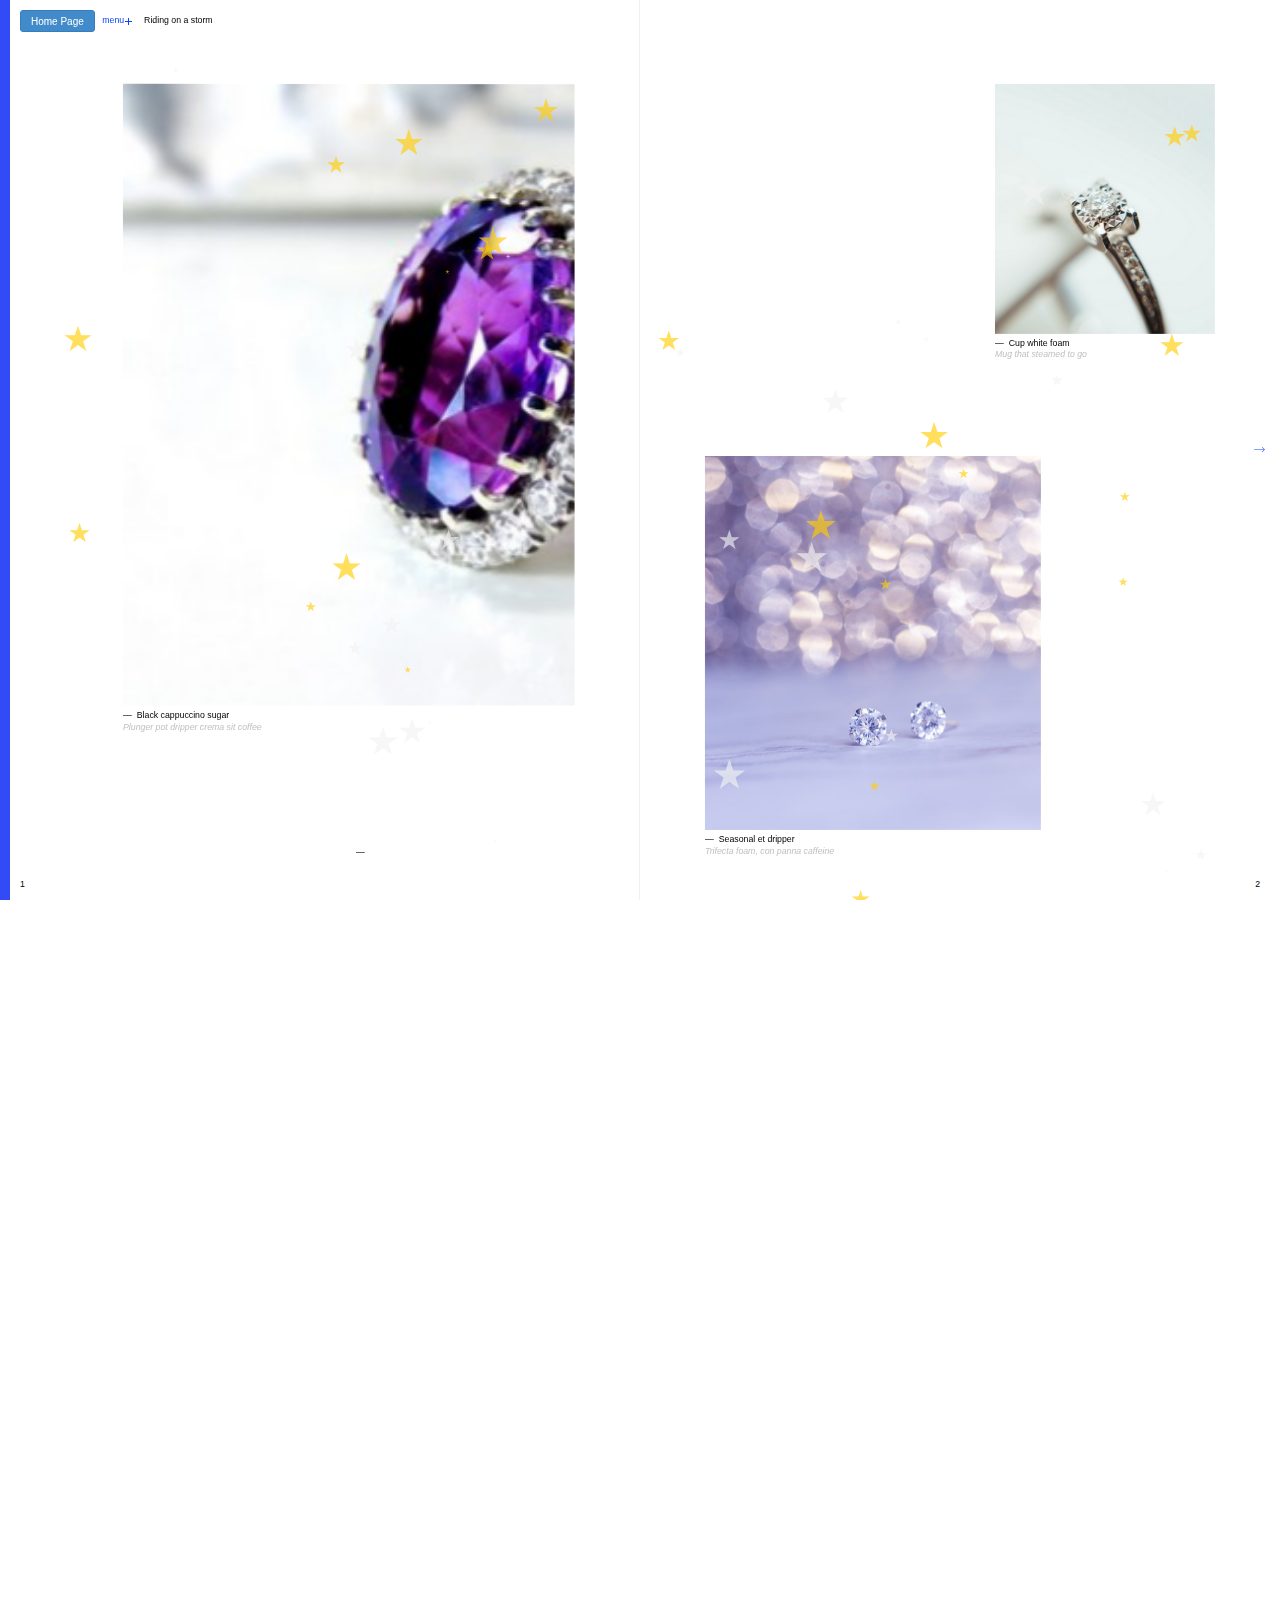
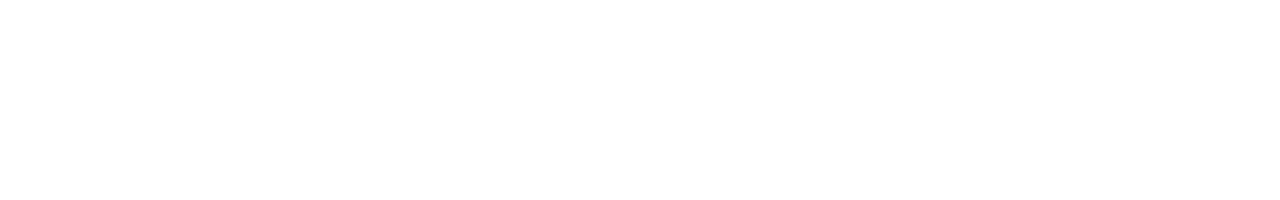
<file: gallery/gallery.html>
<!DOCTYPE html>
<html lang="en" class="no-js">
	<head>
		<meta charset="UTF-8" />
		<meta name="viewport" content="width=device-width, initial-scale=1">
		<title>Gallery</title>
		<meta name="description" content="A template with a two-sided, magazine-like layout and a flat page flip animation" />
		<meta name="keywords" content="grid, pageflip, reveal, animation, layout, book, magazine, web design, template, demo" />
		<meta name="author" content="Codrops" />
		<link rel="shortcut icon" href="favicon.ico">
		  <link rel="stylesheet" href="css/bootstrap.min.css">
		<link rel="stylesheet" type="text/css" href="css/base.css" />
		<script>document.documentElement.className="js";var supportsCssVars=function(){var e,t=document.createElement("style");return t.innerHTML="root: { --tmp-var: bold; }",document.head.appendChild(t),e=!!(window.CSS&&window.CSS.supports&&window.CSS.supports("font-weight","var(--tmp-var)")),t.parentNode.removeChild(t),e};supportsCssVars()||alert("Please view this demo in a modern browser that supports CSS Variables.");</script>
		
		<style>
		#particles-js{height:100%;width:90%;position:absolute;z-index:100;margin-left:5%;}
		#ab-js{height:100%;}
		
		
		</style>
	</head>
	<body class="loading">
		
		<div id='particles-js'></div>
		<main style='position:relative;z-index:2;'>
		
			<p class="message">Please view on desktop to see the full layout</p>
			<div class="slideshow">
				<header class="codrops-header">
			<!--		<h1 class="codrops-header__title">Modern Page Flip Layout</h1>-->
			<!--		<div class="codrops-header__links">
						<a href="https://tympanus.net/Development/AnimatedGridPreviews/" title="Previous Demo">Previous demo</a>
						<a href="https://tympanus.net/codrops/?p=36406" title="Back to the article">Article</a>
						<a href="https://github.com/codrops/PageFlipLayout/" title="Find this project on GitHub">GitHub</a>
					</div>-->
				</header>
					
				<div class="slide slide--layout-1 slide--current">
			
					<figure class="slide__figure">
						<div class="slide__figure-inner">
							<div class="slide__figure-img" style="background-image: url(img/1.jpg)"></div>
							<div class="slide__figure-reveal"></div>
						</div>
						<figcaption>
							<h3 class="slide__figure-title">Black cappuccino sugar</h3>
							<p class="slide__figure-description">Plunger pot dripper crema sit coffee</p>
						</figcaption>
					</figure>
					<figure class="slide__figure">
						<div class="slide__figure-inner">
							<div class="slide__figure-img" style="background-image: url(img/2.jpg)"></div>
							<div class="slide__figure-reveal"></div>
						</div>
						<figcaption>
							<h3 class="slide__figure-title">Cup white foam</h3>
							<p class="slide__figure-description">Mug that steamed to go</p>
						</figcaption>
					</figure>
					<figure class="slide__figure">
						<div class="slide__figure-inner">
							<div class="slide__figure-img" style="background-image: url(img/3.jpg);opacity:0"></div>
							<div class="slide__figure-reveal"></div>
						</div>
						<figcaption>
							<h3 class="slide__figure-title">   </h3>
							<p class="slide__figure-description">   </p>
						</figcaption>
					</figure>
					<figure class="slide__figure">
						<div class="slide__figure-inner">
							<div class="slide__figure-img" style="background-image: url(img/3.jpg)"></div>
							<div class="slide__figure-reveal"></div>
						</div>
						<figcaption>
							<h3 class="slide__figure-title">Seasonal et dripper</h3>
							<p class="slide__figure-description">Trifecta foam, con panna caffeine</p>
						</figcaption>
					</figure>
					<span class="slide__number slide__number--left">1</span>
					<span class="slide__number slide__number--right">2</span>
				</div>
				<div class="slide slide--layout-2">
					<figure class="slide__figure">
						<div class="slide__figure-inner">
							<div class="slide__figure-img" style="background-image: url(img/5.jpg)"></div>
							<div class="slide__figure-reveal"></div>
						</div>
						<figcaption>
							<h3 class="slide__figure-title">Carajillo percolator</h3>
							<p class="slide__figure-description">White sugar plunger pot half</p>
						</figcaption>
					</figure>
					<figure class="slide__figure">
						<div class="slide__figure-inner">
							<div class="slide__figure-img" style="background-image: url(img/6.jpg)"></div>
							<div class="slide__figure-reveal"></div>
						</div>
						<figcaption>
							<h3 class="slide__figure-title">Cortado organic skinny</h3>
							<p class="slide__figure-description">As aromatic, grinder turkish</p>
						</figcaption>
					</figure>
					<figure class="slide__figure">
						<div class="slide__figure-inner">
							<div class="slide__figure-img" style="background-image: url(img/7.jpg)"></div>
							<div class="slide__figure-reveal"></div>
						</div>
						<figcaption>
							<h3 class="slide__figure-title">Qui coffee, americano</h3>
							<p class="slide__figure-description">Espresso percolator iced rich</p>
						</figcaption>
					</figure>
					<span class="slide__number slide__number--left">3</span>
					<span class="slide__number slide__number--right">4</span>
				</div>
				<div class="slide slide--layout-3">
					<figure class="slide__figure">
						<div class="slide__figure-inner">
							<div class="slide__figure-img" style="background-image: url(img/8.jpg)"></div>
							<div class="slide__figure-reveal"></div>
						</div>
						<figcaption>
							<h3 class="slide__figure-title">White filter</h3>
							<p class="slide__figure-description">Breve, brewed ristretto rich arabica</p>
						</figcaption>
					</figure>
					<figure class="slide__figure">
						<div class="slide__figure-inner">
							<div class="slide__figure-img" style="background-image: url(img/9.jpg)"></div>
							<div class="slide__figure-reveal"></div>
						</div>
						<figcaption>
							<h3 class="slide__figure-title">Java half and half</h3>
							<p class="slide__figure-description">Et aged so, sweet cup</p>
						</figcaption>
					</figure>
					<figure class="slide__figure">
						<div class="slide__figure-inner">
							<div class="slide__figure-img" style="background-image: url(img/10.jpg)"></div>
							<div class="slide__figure-reveal"></div>
						</div>
						<figcaption>
							<h3 class="slide__figure-title">Steamed et mazagran</h3>
							<p class="slide__figure-description">As cultivar froth fair trade</p>
						</figcaption>
					</figure>
					<figure class="slide__figure">
						<div class="slide__figure-inner">
							<div class="slide__figure-img" style="background-image: url(img/11.jpg)"></div>
							<div class="slide__figure-reveal"></div>
						</div>
						<figcaption>
							<h3 class="slide__figure-title">Coffee mazagran eu</h3>
							<p class="slide__figure-description">Breve seasonal frappuccino</p>
						</figcaption>
					</figure>
					<span class="slide__number slide__number--left">5</span>
					<span class="slide__number slide__number--right">6</span>
				</div>
				<div class="slide slide--layout-4">
					<figure class="slide__figure">
						<div class="slide__figure-inner">
							<div class="slide__figure-img" style="background-image: url(img/12.jpg)"></div>
							<div class="slide__figure-reveal"></div>
						</div>
						<figcaption>
							<h3 class="slide__figure-title">Kopi-luwak body</h3>
							<p class="slide__figure-description">Affogato steamed single shot</p>
						</figcaption>
					</figure>
					<figure class="slide__figure">
						<div class="slide__figure-inner">
							<div class="slide__figure-img" style="background-image: url(img/13.jpg)"></div>
							<div class="slide__figure-reveal"></div>
						</div>
						<figcaption>
							<h3 class="slide__figure-title">Ut crema eu cultivar</h3>
							<p class="slide__figure-description">Black flavour qui robusta</p>
						</figcaption>
					</figure>
					<figure class="slide__figure">
						<div class="slide__figure-inner">
							<div class="slide__figure-img" style="background-image: url(img/14.jpg)"></div>
							<div class="slide__figure-reveal"></div>
						</div>
						<figcaption>
							<h3 class="slide__figure-title">Sit, in americano iced acerbic</h3>
							<p class="slide__figure-description">Macchiato whipped, chicory mug</p>
						</figcaption>
					</figure>
					<figure class="slide__figure">
						<div class="slide__figure-inner">
							<div class="slide__figure-img" style="background-image: url(img/15.jpg)"></div>
							<div class="slide__figure-reveal"></div>
						</div>
						<figcaption>
							<h3 class="slide__figure-title">At redeye, white foam extra</h3>
							<p class="slide__figure-description">Variety black grounds espresso</p>
						</figcaption>
					</figure>
					<span class="slide__number slide__number--left">7</span>
					<span class="slide__number slide__number--right">8</span>
				</div>
				<div class="slide slide--layout-5">
					<figure class="slide__figure">
						<div class="slide__figure-inner">
							<div class="slide__figure-img" style="background-image: url(img/16.jpg)"></div>
							<div class="slide__figure-reveal"></div>
						</div>
						<figcaption>
							<h3 class="slide__figure-title">Aftertaste roast</h3>
							<p class="slide__figure-description">Instant extra beans decaffeinated</p>
						</figcaption>
					</figure>
					<figure class="slide__figure">
						<div class="slide__figure-inner">
							<div class="slide__figure-img" style="background-image: url(img/17.jpg)"></div>
							<div class="slide__figure-reveal"></div>
						</div>
						<figcaption>
							<h3 class="slide__figure-title">Brewed sit in instant shop</h3>
							<p class="slide__figure-description">Blue mountain, java crema</p>
						</figcaption>
					</figure>
					<span class="slide__number slide__number--left">9</span>
					<span class="slide__number slide__number--right">10</span>
				</div>
				<!-- revealer -->
				<div class="revealer">
					<div class="revealer__item revealer__item--left"></div>
					<div class="revealer__item revealer__item--right"></div>
				</div>
				<nav class="arrow-nav">
					<button class="arrow-nav__item arrow-nav__item--prev">
						<svg class="icon icon--nav"><use xlink:href="#icon-nav"></use></svg>
					</button>
					<button class="arrow-nav__item arrow-nav__item--next">
						<svg class="icon icon--nav"><use xlink:href="#icon-nav"></use></svg>
					</button>
				</nav>
				<!-- navigation -->
				<nav class="nav">
					<a class="btn btn-primary btn-sm homebtn" href="../index.html" target="_blank">Home Page</a>
					<button class="nav__button">
						<span class="nav__button-text">menu</span>
					</button>
					<h2 class="nav__chapter">Riding on a storm</h2>
					<div class="toc">
						<a class="toc__item" href="#entry-1">
							<span class="toc__item-page">01.</span>
							<span class="toc__item-title">Riding on a storm</span>
						</a>
						<a class="toc__item" href="#entry-2">
							<span class="toc__item-page">03.</span>
							<span class="toc__item-title">Guidelines for happiness</span>
						</a>
						<a class="toc__item" href="#entry-3">
							<span class="toc__item-page">05.</span>
							<span class="toc__item-title">Freedom fighter</span>
						</a>
						<a class="toc__item" href="#entry-4">
							<span class="toc__item-page">07.</span>
							<span class="toc__item-title">Lost and found</span>
						</a>
						<a class="toc__item" href="#entry-5">
							<span class="toc__item-page">09.</span>
							<span class="toc__item-title">Fantasies of Wood</span>
						</a>
					</div>
				</nav>
				
				
				
				<!-- little sides -->
				<div class="slideshow__indicator"></div>
				<div class="slideshow__indicator"></div>
			</div>
		</main>
		
		<svg class="hidden">
			<symbol id="icon-arrow" viewBox="0 0 24 24">
				<title>arrow</title>
				<polygon points="6.3,12.8 20.9,12.8 20.9,11.2 6.3,11.2 10.2,7.2 9,6 3.1,12 9,18 10.2,16.8 "/>
			</symbol>
			<symbol id="icon-drop" viewBox="0 0 24 24">
				<title>drop</title>
				<path d="M12,21c-3.6,0-6.6-3-6.6-6.6C5.4,11,10.8,4,11.4,3.2C11.6,3.1,11.8,3,12,3s0.4,0.1,0.6,0.3c0.6,0.8,6.1,7.8,6.1,11.2C18.6,18.1,15.6,21,12,21zM12,4.8c-1.8,2.4-5.2,7.4-5.2,9.6c0,2.9,2.3,5.2,5.2,5.2s5.2-2.3,5.2-5.2C17.2,12.2,13.8,7.3,12,4.8z"/><path d="M12,18.2c-0.4,0-0.7-0.3-0.7-0.7s0.3-0.7,0.7-0.7c1.3,0,2.4-1.1,2.4-2.4c0-0.4,0.3-0.7,0.7-0.7c0.4,0,0.7,0.3,0.7,0.7C15.8,16.5,14.1,18.2,12,18.2z"/>
			</symbol>
			<svg id="icon-nav" viewBox="0 0 152 63">
				<title>navarrow</title>
				<path d="M115.737 29L92.77 6.283c-.932-.92-1.21-2.84-.617-4.281.594-1.443 1.837-1.862 2.765-.953l28.429 28.116c.574.57.925 1.557.925 2.619 0 1.06-.351 2.046-.925 2.616l-28.43 28.114c-.336.327-.707.486-1.074.486-.659 0-1.307-.509-1.69-1.437-.593-1.442-.315-3.362.617-4.284L115.299 35H3.442C2.032 35 .89 33.656.89 32c0-1.658 1.143-3 2.552-3H115.737z"/>
			</svg>
		</svg>
		
		
		<div id='particles-js'></div>
		<script src="js/imagesloaded.pkgd.min.js"></script>
		<script src="js/TweenMax.min.js"></script>
		<script src="js/demo.js"></script>
		
		<script src="js/js/particles.js"></script>
	<script src="js/js/app.js"></script>
	<script src="js/js/jquery-3.4.1.js"></script>
		
		
	</body>
</html>
</file>
<file: gallery/css/base.css>
article,aside,details,figcaption,figure,footer,header,hgroup,main,nav,section,summary{display:block;}audio,canvas,video{display:inline-block;}audio:not([controls]){display:none;height:0;}[hidden]{display:none;}html{font-family:sans-serif;-ms-text-size-adjust:100%;-webkit-text-size-adjust:100%;}body{margin:0;}a:focus{outline:thin dotted;}a:active,a:hover{outline:0;}h1{font-size:2em;margin:0.67em 0;}abbr[title]{border-bottom:1px dotted;}b,strong{font-weight:bold;}dfn{font-style:italic;}hr{-moz-box-sizing:content-box;box-sizing:content-box;height:0;}mark{background:#ff0;color:#000;}code,kbd,pre,samp{font-family:monospace,serif;font-size:1em;}pre{white-space:pre-wrap;}q{quotes:"\201C" "\201D" "\2018" "\2019";}small{font-size:80%;}sub,sup{font-size:75%;line-height:0;position:relative;vertical-align:baseline;}sup{top:-0.5em;}sub{bottom:-0.25em;}img{border:0;}svg:not(:root){overflow:hidden;}figure{margin:0;}fieldset{border:1px solid #c0c0c0;margin:0 2px;padding:0.35em 0.625em 0.75em;}legend{border:0;padding:0;}button,input,select,textarea{font-family:inherit;font-size:100%;margin:0;}button,input{line-height:normal;}button,select{text-transform:none;}button,html input[type="button"],input[type="reset"],input[type="submit"]{-webkit-appearance:button;cursor:pointer;}button[disabled],html input[disabled]{cursor:default;}input[type="checkbox"],input[type="radio"]{box-sizing:border-box;padding:0;}input[type="search"]{-webkit-appearance:textfield;-moz-box-sizing:content-box;-webkit-box-sizing:content-box;box-sizing:content-box;}input[type="search"]::-webkit-search-cancel-button,input[type="search"]::-webkit-search-decoration{-webkit-appearance:none;}button::-moz-focus-inner,input::-moz-focus-inner{border:0;padding:0;}textarea{overflow:auto;vertical-align:top;}table{border-collapse:collapse;border-spacing:0;}
*,
*::after,
*::before {
	box-sizing: border-box;
}

body {
	--color-text: #000;
	--color-text-alt: #c0c0c0;
	--color-bg: #fff;
	--color-link: #c0c0c0;
	--color-link-hover: #000;
	--color-link-alt: #0b44fb;
	--color-link-toc: #878787;
	font-family: Futura, "futura-pt", Arial, sans-serif;
	min-height: 100vh;
	color: #57585c;
	color: var(--color-text);
	background-color: #fff;
	background-color: var(--color-bg);
	-webkit-font-smoothing: antialiased;
	-moz-osx-font-smoothing: grayscale;
	font-size: 0.875rem;
}

/* Page Loader */
.js .loading::before {
	content: '';
	position: fixed;
	z-index: 100000;
	top: 0;
	left: 0;
	width: 100%;
	height: 100%;
	background: var(--color-bg);
}

.js .loading::after {
	content: '';
	position: fixed;
	z-index: 100000;
	top: 50%;
	left: 50%;
	width: 60px;
	height: 60px;
	margin: -30px 0 0 -30px;
	pointer-events: none;
	border-radius: 50%;
	opacity: 0.4;
	background: var(--color-link);
	animation: loaderAnim 0.7s linear infinite alternate forwards;
}

@keyframes loaderAnim {
	to {
		opacity: 1;
		transform: scale3d(0.5,0.5,1);
	}
}


a {
	text-decoration: none;
	color: var(--color-link);
	outline: none;
}

a:hover,
a:focus {
	color: var(--color-link-hover);
}

button:focus,
a:focus {
	outline: none;
}

.hidden {
	position: absolute;
	overflow: hidden;
	width: 0;
	height: 0;
	pointer-events: none;
}

.message {
	background: #000;
	color: #fbaf5d;
	padding: 0.5rem;
	margin: 0;
	text-align: center;
}

/* Icons */
.icon {
	display: block;
	width: 1.5em;
	height: 1.5em;
	margin: 0 auto;
	fill: currentColor;
}

.codrops-header {
	padding: 2rem;
}

.codrops-header__title {
	font-size: inherit;
	font-weight: normal;
}

.codrops-header__links a {
	text-transform: lowercase;
	display: inline-block;
	margin: 0 0.75rem 0 0;
}

.arrow-nav,
.nav {
	display: none;
}

.slide__figure-title {
	font-weight: normal;
	margin: 0.5rem 0 0 0;
	font-size: inherit;
}

.slide__figure-title::before {
	content: '\2015';
	display: inline-block;
	margin: 0 0.5rem 0 0;
}

.slide__figure-description {
	margin: 0;
	font-style: italic;
	color: var(--color-text-alt);
}

.slide__figure {
	position: relative;
	display: flex;
	height: 250px;
	width: calc(100vw - 3rem);
	max-width: 500px;
	margin: 0 auto 2rem auto;
	flex-direction: column;
}

.slide__figure-inner {
	position: relative;
	flex: 1;
}

.slide__figure-img {
	position: relative;
	width: 100%;
	height: 100%;
	background-repeat: no-repeat;
	background-position: 50% 50%;
	background-size: cover;
}

.slide__number {
	display: none;
}

@media screen and (min-width: 53em) {
	.message {
		display: none;
	}
	body {
		overflow: hidden;
	}
	.codrops-header {
		padding: 0;
		position: absolute;
		top: 1rem;
		right: calc(1rem + 10px);
		z-index: 4000;
	}
	.codrops-header__title {
		display: inline;
	}
	.codrops-header__links {
		display: inline;
	}
	.codrops-header__links a {
		margin: 0 0 0 0.75rem;
	}
	.slideshow {
		width: 100vw;
		height: 100vh;
		position: relative;
	}
	.slideshow__indicator {
		width: 10px;
		background: #334bf7;
		height: 100%;
		left: 0;
		top: 0;
		position: absolute;
		z-index: 100;
		transform-origin: 0% 50%;
		z-index: 6000;
	}
	.slideshow__indicator:last-child {
		left: auto;
		right: 0;
		transform-origin: 100% 50%;
	}
	.slide {
		position: absolute;
		top: 0;
		left: 0;
		pointer-events: none;
		display: grid;
		grid-area: 2 / 1 / 3 / 2;
		padding: 4vh calc(3vw + 20px);
		--gridgap: 1vw;
		--gridwidth: 100%;
		--gridheight: 100%;
		display: grid;
		width: var(--gridwidth);
		height: var(--gridheight);
		grid-template-rows: repeat(20,calc(var(--gridheight) / 20 - var(--gridgap)));
		grid-template-columns: repeat(20,calc(var(--gridwidth) / 20 - var(--gridgap)));
		grid-gap: var(--gridgap);
		align-content: center;
		justify-content: center;
		background-color: #fff;
	}
	.slide--layout-1 .slide__figure:first-child {grid-area: 2 / 2 / 18 / 10;}
	.slide--layout-1 .slide__figure:nth-child(2) {grid-area: 2 / 17 / 9 / 21;}
	.slide--layout-1 .slide__figure:nth-child(3) {grid-area: 14 / 6 / 21 / 9; }
	.slide--layout-1 .slide__figure:nth-child(4) {grid-area: 11 / 12 / 21 / 18; }
	.slide--layout-2 .slide__figure:first-child {grid-area: 4 / 1 / 18 / 10;}
	.slide--layout-2 .slide__figure:nth-child(2) {grid-area: 2 / 12 / 9 / 18;}
	.slide--layout-2 .slide__figure:nth-child(3) {grid-area: 10 / 16 / 21 / 21; }
	.slide--layout-3 .slide__figure:first-child {grid-area: 3 / 6 / 8 / 10;}
	.slide--layout-3 .slide__figure:nth-child(2) {grid-area: 2 / 14 / 9 / 21;}
	.slide--layout-3 .slide__figure:nth-child(3) {grid-area: 10 / 2 / 18 / 10; }
	.slide--layout-3 .slide__figure:nth-child(4) {grid-area: 11 / 12 / 21 / 18; }
	.slide--layout-4 .slide__figure:first-child {grid-area: 1 / 6 / 8 / 10;}
	.slide--layout-4 .slide__figure:nth-child(2) {grid-area: 3 / 12 / 10 / 18;}
	.slide--layout-4 .slide__figure:nth-child(3) {grid-area: 11 / 4 / 21 / 9; }
	.slide--layout-4 .slide__figure:nth-child(4) {grid-area: 13 / 12 / 21 / 18; }
	.slide--layout-5 .slide__figure:first-child {grid-area: 5 / 1 / 18 / 10;}
	.slide--layout-5 .slide__figure:nth-child(2) {grid-area: 5 / 12 / 18 / 21;}
	.slide--current {
		pointer-events: auto;
		z-index: 100;
	}
	.slide__figure {
		width: auto;
		height: auto;
		max-width: none;
		margin: 0;
		will-change: transform;
		perspective: 1000px;
	}
	.slide__figure-inner {
		overflow: hidden;
		transform: rotate3d(0,1,0,0.1deg);
		will-change: transform;
	}
	.slide__figure-img {
		z-index: 10;
		opacity: 1;
		will-change: transform;
	}
	.slide__figure-reveal {
		position: absolute;
		top: -1px;
		left: -1px;
		width: calc(100% + 2px);
		height: calc(100% + 2px);
		background: #fff;
		z-index: 20;
		will-change: transform;
	}
	.js .slide__figure-reveal {
		transform: translate3d(0,0,0);
	}
	.js .slide--current .slide__figure-reveal {
		transform: translate3d(100%,0,0);
	}
	.js .slide__figure-title {
		opacity: 0;
	}
	.js .slide--current .slide__figure-title {
		opacity: 1;
	}
	.js .slide__figure-description {
		opacity: 0;
	}
	.js .slide--current .slide__figure-description {
		opacity: 1;
	}
	.slide__deco {
		position: absolute;
		font-size: 10vw;
		font-weight: bold;
		line-height: 1;
		overflow: hidden;
		perspective: 1000px;
		will-change: transform;
	}
	.slide__deco-inner {
		position: relative;
		display: block;
		will-change: transform;
		transform: rotate3d(0,1,0,0.1deg);
	}
	.slide__deco--2 .slide__deco-inner {
		left: -50%;
	}
	.slide__deco--3 .slide__deco-inner {
		right: -50%;
	}
	.slide__deco--1 {
		bottom: 10vh;
		left: -2.65vw;
	}
	.slide__deco--2 {
		left: 50%;
		top: 7vh;
		font-size: 17vw;
	}
	.slide__deco--3 {
		right: 0;
		bottom: 10vh;
		font-size: 17vw;
	}
	.slide__number {
		display: block;
		position: absolute;
		bottom: 1rem;
	}
	.slide__number--left {
		left: calc(1rem + 10px);
	}
	.slide__number--right {
		right: calc(1rem + 10px);
	}
	.revealer {
		position: absolute;
		width: 100%;
		height: 100%;
		pointer-events: none;
		top: 0;
		left: 0;
		display: flex;
		z-index: 5000;
	}
	.revealer__item {
		width: 50%;
		height: 100%;
		position: relative;
		overflow: hidden;
	}
	.revealer__item--left {
		border-right: 1px solid #f0f0f0;
	}
	.revealer__item-inner {
		position: absolute;
		top: 0;
		left: 0;
		width: 100%;
		height: 100%;
		background: #fff;
		transform: translate3d(100%,0,0);
	}
	.nav {
		display: block;
		position: absolute;
		top: 1rem;
		left: calc(1rem + 10px);
		z-index: 4000;
	}
	.nav__button {
		border: 0;
		margin: 0 1rem 0.5rem 0;
		padding: 0;
		line-height: 1;
		background: none;
		color: var(--color-link-alt);
	}
	.nav__button:focus {
		outline: none;
	}
	.nav__button:hover {
		color: var(--color-link-hover);
	}
	.nav__button-text {
		position: relative;
		padding-right: 0.75rem;
		display: block;
	}
	.nav__button-text::after,
	.nav__button-text::before {
		content: '';
		position: absolute;
		height: 1px;
		top: 50%;
		width: 7px;
		right: 0;
		background: currentColor;
	}
	.nav__button-text::after {
		transition: opacity 0.2s, transform 0.2s;
	}
	.nav--open .nav__button-text::after {
		transform: rotate(90deg);
		opacity: 0;
	}
	.nav__button-text::before {
		transform: rotate(90deg);
		transition: transform 0.2s;
	}
	.nav--open .nav__button-text::before {
		transform: rotate(0deg);
	}
	.toc__item {
		pointer-events: none;
		opacity: 0;
		display: block;
		margin: 0.35rem 0;
		opacity: 0;
	}
	.nav--open .toc__item {
		pointer-events: auto;
	}
	.toc__item-page {
		display: inline-block;
		width: 1.5rem;
		pointer-events: none;
		color: var(--color-text-alt);
	}
	.toc__item-title {
		pointer-events: none;
		color: var(--color-link-toc);
	}
	.toc__item:hover .toc__item-title,
	.toc__item--current .toc__item-title {
		color: var(--color-link-hover);
	}
	.arrow-nav {
		display: block;
		position: absolute;
		width: 100%;
		height: 100%;
		top: 0;
		left: 0;
		pointer-events: none;
		display: flex;
		align-items: center;
		justify-content: space-between;
		z-index: 4000;
		padding: 1.25rem;
	}
	.arrow-nav__item {
		pointer-events: auto;
		border: 0;
		padding: 0;
		margin: 0;
		background: none;
		color: var(--color-link-alt);
	}
	.arrow-nav__item:hover {
		color: var(--color-link-hover);
	}
	.arrow-nav__item--prev {
		visibility: hidden;
	}
	.arrow-nav__item--prev .icon {
		transform: rotate(180deg);
	}
	.icon--nav {
		pointer-events: none;
		transition: transform 0.2s;
	}
	.arrow-nav__item--next:hover .icon--nav {
		transform: translate3d(-2px,0,0);
	}
	.arrow-nav__item--prev:hover .icon--nav {
		transform: rotate(180deg) translate3d(-2px,0,0);
	}
	.nav__chapter {
		font-size: inherit;
		font-weight: normal;
		margin: 0;
		display: inline-block;
		line-height: 1;
	}
}
.homebtn{
height: 22px;
line-height: 12px;
font-size: 10px;
margin-right: 5px

}
</file>
